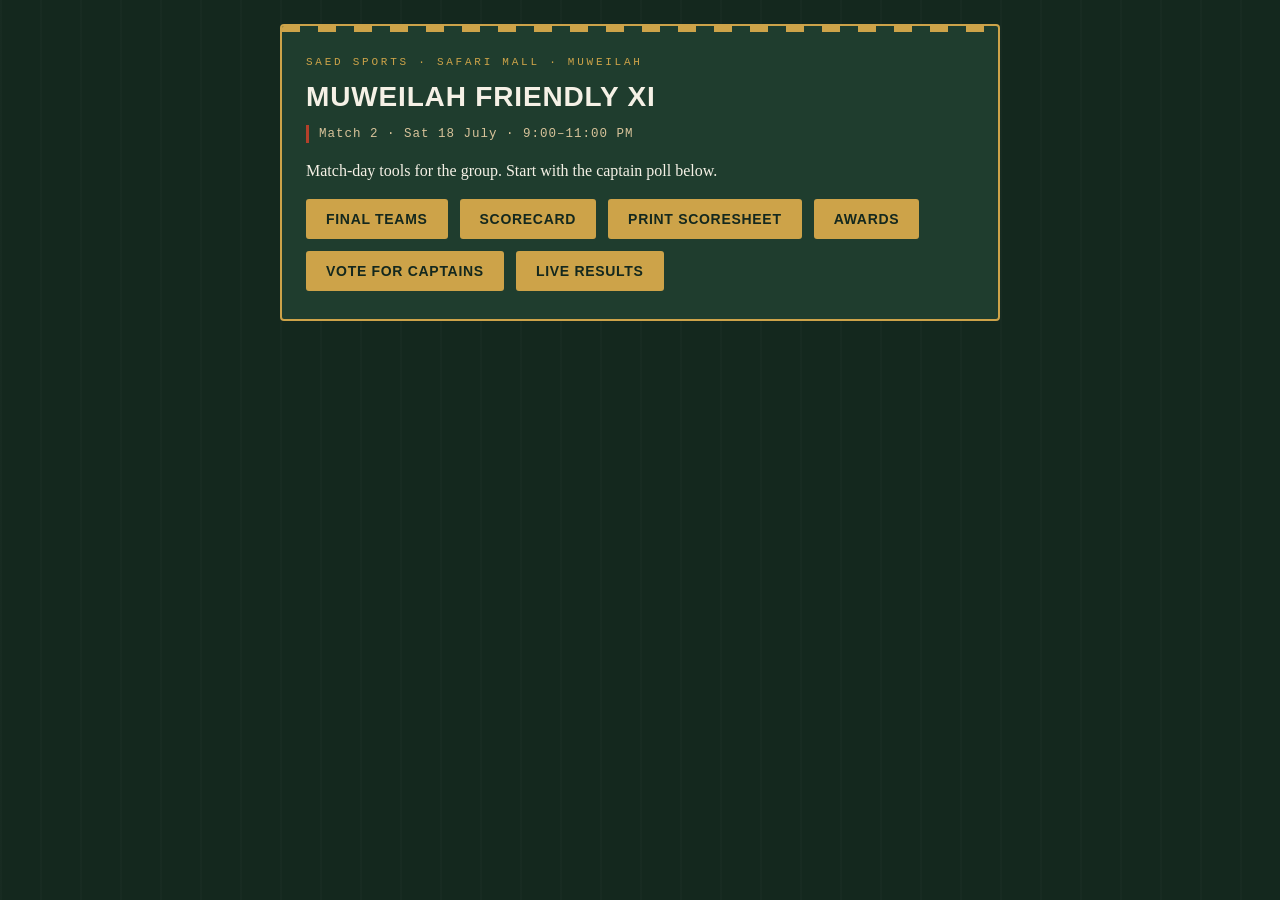
<file: index.html>
<!DOCTYPE html>
<html lang="en">
<head>
<meta charset="UTF-8">
<meta name="viewport" content="width=device-width, initial-scale=1.0">
<title>My Indoor Cricket — Muweilah Friendly XI</title>
<link rel="stylesheet" href="assets/style.css">
</head>
<body>
<div class="wrap">
  <div class="card">
    <p class="eyebrow">Saed Sports · Safari Mall · Muweilah</p>
    <h1>Muweilah Friendly XI</h1>
    <p class="match-tag">Match 2 · Sat 18 July · 9:00–11:00 PM</p>
    <p>Match-day tools for the group. Start with the captain poll below.</p>
    <div class="nav-links">
      <a class="button" href="teams.html">Final Teams</a>
      <a class="button" href="scorecard.html">Scorecard</a>
      <a class="button" href="scoresheet.html">Print Scoresheet</a>
      <a class="button" href="awards.html">Awards</a>
      <a class="button" href="captain-poll.html">Vote for Captains</a>
      <a class="button" href="results.html">Live Results</a>
    </div>
  </div>
</div>
</body>
</html>
</file>
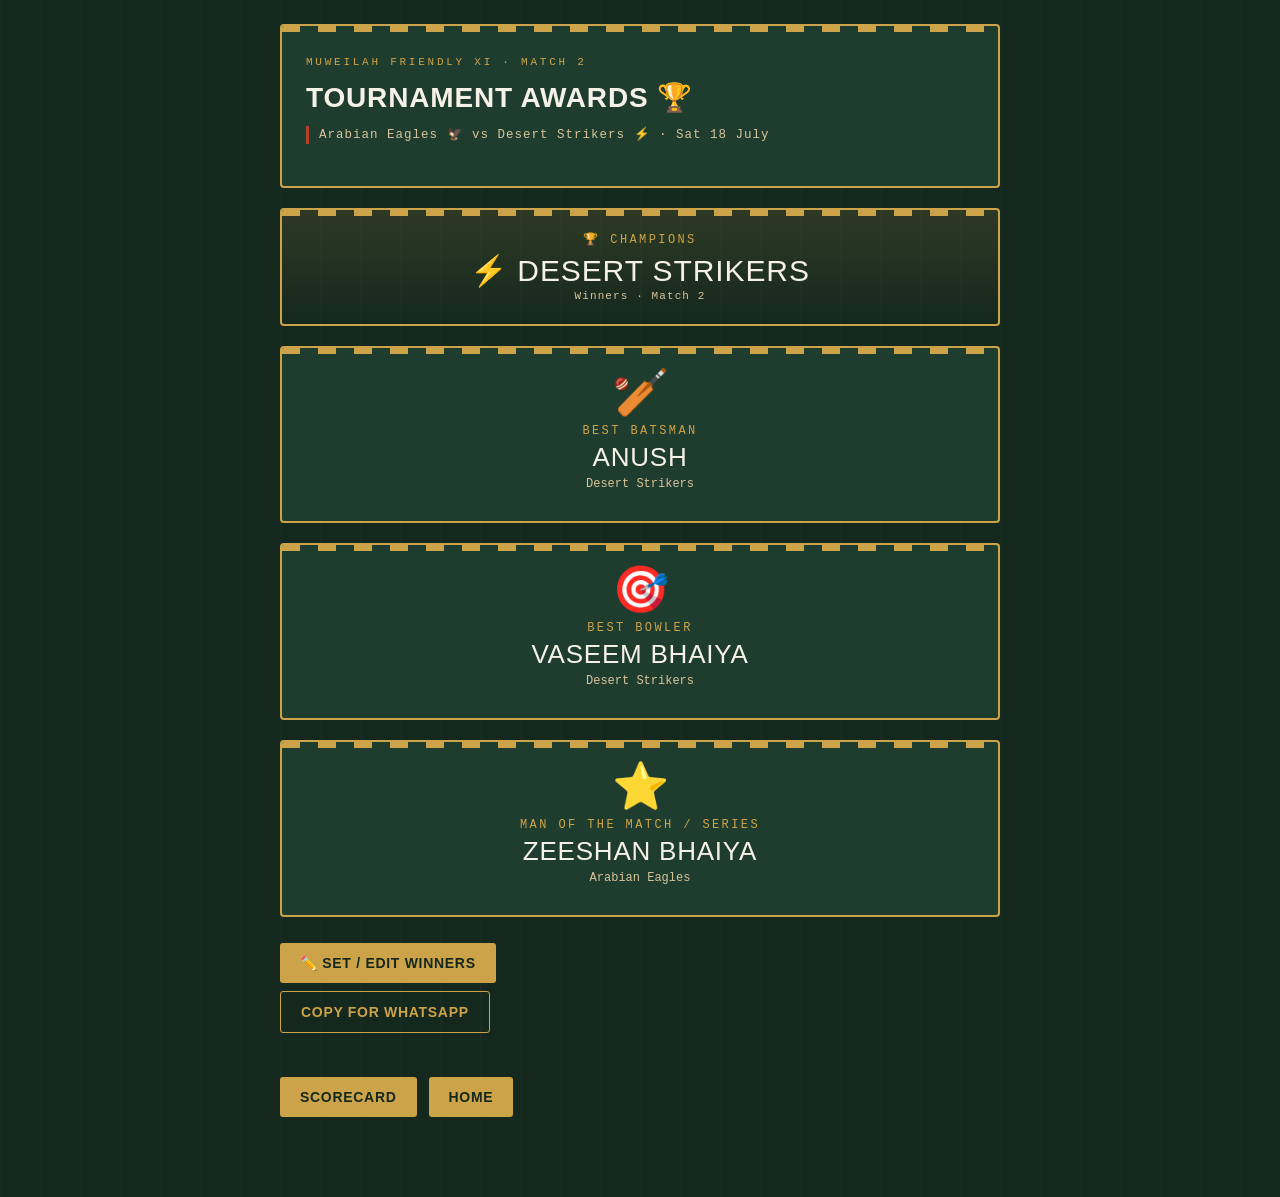
<file: awards.html>
<!DOCTYPE html>
<html lang="en">
<head>
<meta charset="UTF-8">
<meta name="viewport" content="width=device-width, initial-scale=1.0">
<title>Tournament Awards — Match 2</title>
<link rel="stylesheet" href="assets/style.css">
<style>
  .champions {
    text-align: center;
    padding: 22px 20px;
    border: 2px solid var(--gold);
    background: linear-gradient(180deg, rgba(205,163,73,0.14), transparent);
  }
  .champ-label {
    font-family: var(--font-mono);
    font-size: 12px;
    letter-spacing: 0.2em;
    text-transform: uppercase;
    color: var(--gold);
  }
  .champ-name {
    font-family: var(--font-display);
    text-transform: uppercase;
    font-size: 30px;
    letter-spacing: 0.03em;
    color: var(--crease-white);
    margin: 6px 0 2px;
  }
  .champ-sub { font-family: var(--font-mono); font-size: 11px; color: var(--stump-tan); letter-spacing: 0.1em; }

  .award-card { text-align: center; padding-top: 22px; }
  .award-icon { font-size: 46px; line-height: 1; }
  .award-title {
    font-family: var(--font-mono);
    font-size: 12px;
    letter-spacing: 0.2em;
    text-transform: uppercase;
    color: var(--gold);
    margin: 8px 0 4px;
  }
  .award-name {
    font-family: var(--font-display);
    text-transform: uppercase;
    font-size: 26px;
    letter-spacing: 0.03em;
    min-height: 30px;
    color: var(--crease-white);
  }
  .award-name.empty { color: rgba(245,241,230,0.3); font-size: 18px; }
  .award-team { font-family: var(--font-mono); font-size: 12px; color: var(--stump-tan); margin-top: 4px; min-height: 16px; }

  .edit-grid { display: grid; gap: 10px; margin-bottom: 8px; }
  .edit-row { display: grid; grid-template-columns: 1fr 1fr; gap: 8px; align-items: center; }
  .edit-row .lbl {
    grid-column: 1 / -1;
    font-family: var(--font-mono);
    font-size: 11px;
    letter-spacing: 0.1em;
    text-transform: uppercase;
    color: var(--gold);
    margin-top: 4px;
  }
  .edit-row input, .edit-row select {
    padding: 10px;
    font-size: 15px;
    background: var(--pitch-green-deep);
    color: var(--crease-white);
    border: 1px solid var(--line);
    border-radius: 3px;
    font-family: var(--font-body);
  }
  .toggle-btn { margin-top: 6px; }
  #editor { display: none; }
</style>
</head>
<body>
<div class="wrap">
  <div class="card">
    <p class="eyebrow">Muweilah Friendly XI · Match 2</p>
    <h1>Tournament Awards 🏆</h1>
    <p class="match-tag">Arabian Eagles 🦅 vs Desert Strikers ⚡ · Sat 18 July</p>
  </div>

  <div class="card champions">
    <div class="champ-label">🏆 Champions</div>
    <div class="champ-name">⚡ Desert Strikers</div>
    <div class="champ-sub">Winners · Match 2</div>
  </div>

  <div class="card award-card">
    <div class="award-icon">🏏</div>
    <div class="award-title">Best Batsman</div>
    <div class="award-name" id="bat-name">Anush</div>
    <div class="award-team" id="bat-team"></div>
  </div>

  <div class="card award-card">
    <div class="award-icon">🎯</div>
    <div class="award-title">Best Bowler</div>
    <div class="award-name" id="bowl-name">Vaseem Bhaiya</div>
    <div class="award-team" id="bowl-team"></div>
  </div>

  <div class="card award-card">
    <div class="award-icon">⭐</div>
    <div class="award-title">Man of the Match / Series</div>
    <div class="award-name" id="motm-name">Zeeshan Bhaiya</div>
    <div class="award-team" id="motm-team"></div>
  </div>

  <button type="button" id="toggle-edit" class="toggle-btn">✏️ Set / Edit Winners</button>

  <div class="card" id="editor">
    <div class="edit-grid">
      <div class="edit-row">
        <span class="lbl">🏏 Best Batsman</span>
        <select id="bat-select"></select>
        <input type="text" id="bat-note" placeholder="Note (e.g. 42 runs)">
      </div>
      <div class="edit-row">
        <span class="lbl">🎯 Best Bowler</span>
        <select id="bowl-select"></select>
        <input type="text" id="bowl-note" placeholder="Note (e.g. 4 wickets)">
      </div>
      <div class="edit-row">
        <span class="lbl">⭐ Man of the Match</span>
        <select id="motm-select"></select>
        <input type="text" id="motm-note" placeholder="Note (optional)">
      </div>
    </div>
    <button type="button" id="save-awards">Save & Announce</button>
  </div>

  <div class="nav-links" style="margin-top:8px;">
    <button type="button" id="copy-awards" style="border:1px solid var(--gold);background:none;color:var(--gold);">Copy for WhatsApp</button>
  </div>
  <p id="copy-status" style="font-family:var(--font-mono);font-size:12px;color:var(--stump-tan);min-height:16px;"></p>

  <div class="nav-links">
    <a class="button" href="scorecard.html">Scorecard</a>
    <a class="button" href="index.html">Home</a>
  </div>
</div>

<script>
const STORAGE_KEY = "tournamentAwards";
const ROSTER = {
  "Arabian Eagles": ["Zeeshan Bhaiya", "Ali", "Jaffar", "Farhan", "Saqlain Hyder", "Razu", "Villu"],
  "Desert Strikers": ["Hyder", "Dabeer", "Mohd Ali", "Vaseem Bhaiya", "Anush", "Taher Bhaiya", "Saqlain Roushan"],
};
const PLAYER_TEAM = {};
Object.entries(ROSTER).forEach(([team, players]) => players.forEach((p) => (PLAYER_TEAM[p] = team)));

const AWARDS = [
  { key: "bat", label: "Best Batsman", icon: "🏏" },
  { key: "bowl", label: "Best Bowler", icon: "🎯" },
  { key: "motm", label: "Man of the Match / Series", icon: "⭐" },
];

// Final Match 2 results (baked in so everyone sees them on the live site)
const DEFAULT_AWARDS = {
  bat: { name: "Anush", note: "" },
  bowl: { name: "Vaseem Bhaiya", note: "" },
  motm: { name: "Zeeshan Bhaiya", note: "" },
};
const CHAMPIONS = "Desert Strikers";

function load() {
  try {
    const stored = JSON.parse(localStorage.getItem(STORAGE_KEY));
    if (stored && Object.keys(stored).length) return stored;
  } catch {}
  return { ...DEFAULT_AWARDS };
}
let data = load();

// Populate dropdowns
AWARDS.forEach((a) => {
  const sel = document.getElementById(a.key + "-select");
  sel.innerHTML = '<option value="">— select player —</option>';
  Object.entries(ROSTER).forEach(([team, players]) => {
    const group = document.createElement("optgroup");
    group.label = team;
    players.forEach((p) => {
      const opt = document.createElement("option");
      opt.value = p; opt.textContent = p;
      group.appendChild(opt);
    });
    sel.appendChild(group);
  });
  if (data[a.key]) sel.value = data[a.key].name || "";
  const note = document.getElementById(a.key + "-note");
  if (data[a.key]) note.value = data[a.key].note || "";
});

function render() {
  AWARDS.forEach((a) => {
    const nameEl = document.getElementById(a.key + "-name");
    const teamEl = document.getElementById(a.key + "-team");
    const rec = data[a.key];
    if (rec && rec.name) {
      nameEl.textContent = rec.name;
      nameEl.classList.remove("empty");
      const team = PLAYER_TEAM[rec.name] || "";
      teamEl.textContent = [team, rec.note].filter(Boolean).join(" · ");
    } else {
      nameEl.textContent = "To be announced";
      nameEl.classList.add("empty");
      teamEl.textContent = "";
    }
  });
}

document.getElementById("toggle-edit").addEventListener("click", () => {
  const ed = document.getElementById("editor");
  ed.style.display = ed.style.display === "block" ? "none" : "block";
});

document.getElementById("save-awards").addEventListener("click", () => {
  AWARDS.forEach((a) => {
    const name = document.getElementById(a.key + "-select").value;
    const note = document.getElementById(a.key + "-note").value.trim();
    data[a.key] = { name, note };
  });
  localStorage.setItem(STORAGE_KEY, JSON.stringify(data));
  render();
  document.getElementById("editor").style.display = "none";
});

document.getElementById("copy-awards").addEventListener("click", async () => {
  const lines = ["🏆 TOURNAMENT AWARDS — Match 2", "🦅 Arabian Eagles vs Desert Strikers ⚡", "", `🏆 Champions: ${CHAMPIONS} ⚡`, ""];
  AWARDS.forEach((a) => {
    const rec = data[a.key];
    if (rec && rec.name) {
      const team = PLAYER_TEAM[rec.name] || "";
      lines.push(`${a.icon} ${a.label}: ${rec.name}${rec.note ? " (" + rec.note + ")" : ""}${team ? " — " + team : ""}`);
    } else {
      lines.push(`${a.icon} ${a.label}: —`);
    }
  });
  lines.push("", "Well played everyone! 🏏🔥");
  try { await navigator.clipboard.writeText(lines.join("\n")); } catch {}
  document.getElementById("copy-status").textContent = "Awards copied — paste in the group ✅";
  setTimeout(() => { document.getElementById("copy-status").textContent = ""; }, 3000);
});

render();
</script>
</body>
</html>
</file>
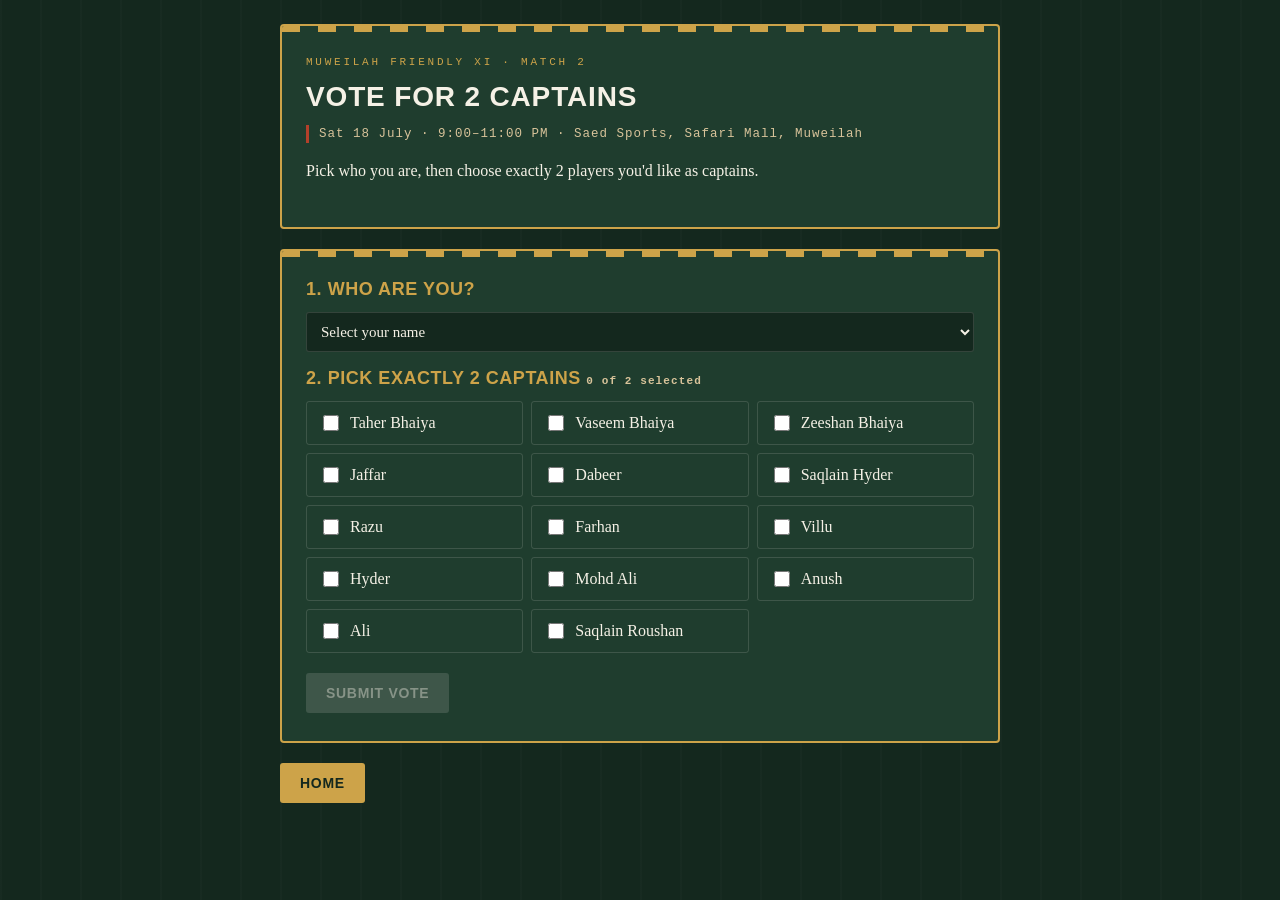
<file: captain-poll.html>
<!DOCTYPE html>
<html lang="en">
<head>
<meta charset="UTF-8">
<meta name="viewport" content="width=device-width, initial-scale=1.0">
<title>Captain Poll — Muweilah Friendly XI</title>
<link rel="stylesheet" href="assets/style.css">
</head>
<body>
<div class="wrap">
  <div class="card">
    <p class="eyebrow">Muweilah Friendly XI · Match 2</p>
    <h1>Vote for 2 Captains</h1>
    <p class="match-tag">Sat 18 July · 9:00–11:00 PM · Saed Sports, Safari Mall, Muweilah</p>
    <p>Pick who you are, then choose exactly 2 players you'd like as captains.</p>
  </div>

  <div id="setup-banner" class="banner" style="display:none;">
    Live sync to the sheet isn't configured yet — your vote will be saved on this device only.
    Ask Dabeer to finish the Apps Script setup (see apps-script/README.md in the repo).
  </div>

  <div id="already-voted" class="card confirm" style="display:none;">
    <div class="big">✅</div>
    <h2>You've already voted from this device</h2>
    <p id="already-voted-detail"></p>
    <p style="font-size:13px;color:var(--stump-tan);">Not counted, or picked wrong? You can vote again.</p>
    <button type="button" id="revote-btn">Vote Again</button>
  </div>

  <form id="poll-form" class="card">
    <h2>1. Who are you?</h2>
    <select id="voter" required>
      <option value="" disabled selected>Select your name</option>
    </select>

    <h2>2. Pick exactly 2 captains <span id="pick-count" class="pick-count">0 of 2 selected</span></h2>
    <div id="picks" class="checkbox-grid"></div>

    <button type="submit" id="submit-btn" disabled>Submit Vote</button>
  </form>

  <div id="confirm" class="card confirm" style="display:none;">
    <div class="big">🏏</div>
    <h2>Vote recorded</h2>
    <p id="confirm-detail"></p>
    <a class="button" href="results.html">See Live Results</a>
  </div>

  <div class="nav-links">
    <a class="button" href="index.html">Home</a>
  </div>
</div>

<script src="assets/players.js"></script>
<script src="assets/config.js"></script>
<script>
// v2: bumped when the live sheet was connected, so pre-connection local-only
// votes no longer block people from voting into the real sheet.
const STORAGE_KEY = "captainPollVote_v2";

const voterSelect = document.getElementById("voter");
const picksContainer = document.getElementById("picks");
const submitBtn = document.getElementById("submit-btn");
const form = document.getElementById("poll-form");
const confirmBox = document.getElementById("confirm");
const confirmDetail = document.getElementById("confirm-detail");
const alreadyVotedBox = document.getElementById("already-voted");
const alreadyVotedDetail = document.getElementById("already-voted-detail");
const setupBanner = document.getElementById("setup-banner");

if (!APPS_SCRIPT_URL) setupBanner.style.display = "block";

PLAYERS.forEach((name) => {
  const opt = document.createElement("option");
  opt.value = name;
  opt.textContent = name;
  voterSelect.appendChild(opt);
});

PLAYERS.forEach((name) => {
  const label = document.createElement("label");
  label.innerHTML = `<input type="checkbox" value="${name}"> ${name}`;
  picksContainer.appendChild(label);
});

const checkboxes = () => Array.from(picksContainer.querySelectorAll("input[type=checkbox]"));

const pickCount = document.getElementById("pick-count");

function updatePicksState() {
  const checked = checkboxes().filter((c) => c.checked);
  pickCount.textContent = `${checked.length} of 2 selected`;
  checkboxes().forEach((c) => {
    const label = c.closest("label");
    if (checked.length >= 2 && !c.checked) {
      c.disabled = true;
      label.classList.add("disabled");
    } else {
      c.disabled = false;
      label.classList.remove("disabled");
    }
  });
  submitBtn.disabled = !(voterSelect.value && checked.length === 2);
}

picksContainer.addEventListener("change", updatePicksState);
voterSelect.addEventListener("change", updatePicksState);

const existing = localStorage.getItem(STORAGE_KEY);
if (existing) {
  const vote = JSON.parse(existing);
  form.style.display = "none";
  alreadyVotedBox.style.display = "block";
  alreadyVotedDetail.textContent = `${vote.voter} voted for ${vote.pick1} and ${vote.pick2}.`;
}

document.getElementById("revote-btn").addEventListener("click", () => {
  localStorage.removeItem(STORAGE_KEY);
  alreadyVotedBox.style.display = "none";
  form.style.display = "block";
});

form.addEventListener("submit", async (e) => {
  e.preventDefault();
  const checked = checkboxes().filter((c) => c.checked).map((c) => c.value);
  const vote = {
    voter: voterSelect.value,
    pick1: checked[0],
    pick2: checked[1],
    timestamp: new Date().toISOString(),
  };

  localStorage.setItem(STORAGE_KEY, JSON.stringify(vote));

  if (APPS_SCRIPT_URL) {
    try {
      await fetch(APPS_SCRIPT_URL, {
        method: "POST",
        mode: "no-cors",
        headers: { "Content-Type": "text/plain" },
        body: JSON.stringify(vote),
      });
    } catch (err) {
      // no-cors fetch failures are silent by design; local copy is already saved
    }
  }

  form.style.display = "none";
  confirmBox.style.display = "block";
  confirmDetail.textContent = `${vote.voter}, your vote for ${vote.pick1} and ${vote.pick2} is in.`;
});
</script>
</body>
</html>
</file>
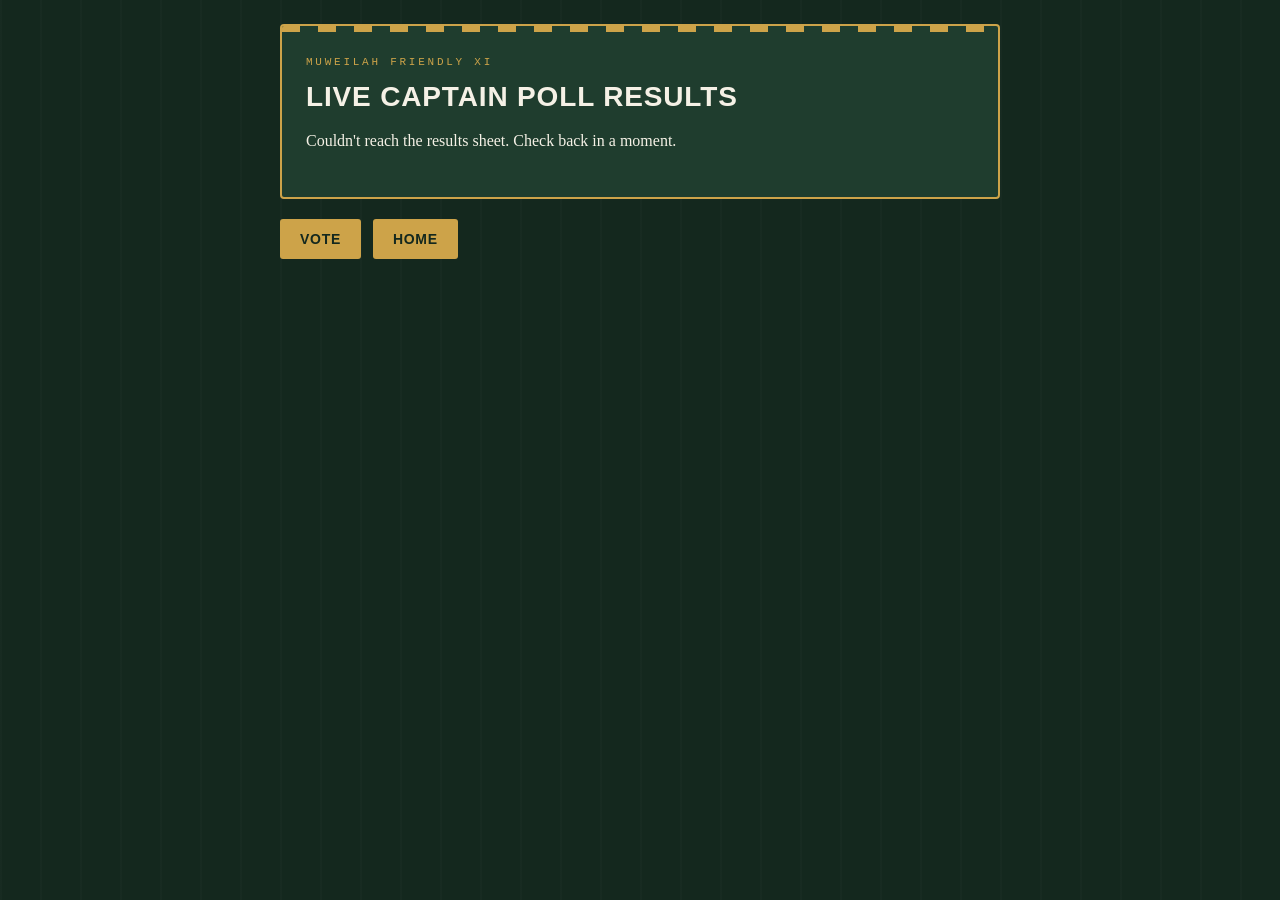
<file: results.html>
<!DOCTYPE html>
<html lang="en">
<head>
<meta charset="UTF-8">
<meta name="viewport" content="width=device-width, initial-scale=1.0">
<title>Captain Poll Results — Muweilah Friendly XI</title>
<link rel="stylesheet" href="assets/style.css">
</head>
<body>
<div class="wrap">
  <div class="card">
    <p class="eyebrow">Muweilah Friendly XI</p>
    <h1>Live Captain Poll Results</h1>
    <p id="status">Loading...</p>
  </div>

  <div id="results-card" class="card" style="display:none;">
    <h2>Votes so far</h2>
    <div id="results"></div>
  </div>

  <div class="nav-links">
    <a class="button" href="captain-poll.html">Vote</a>
    <a class="button" href="index.html">Home</a>
  </div>
</div>

<script src="assets/players.js"></script>
<script src="assets/config.js"></script>
<script>
const status = document.getElementById("status");
const resultsCard = document.getElementById("results-card");
const resultsDiv = document.getElementById("results");

function renderTally(votes) {
  const tally = {};
  PLAYERS.forEach((p) => (tally[p] = 0));
  votes.forEach((v) => {
    if (tally[v.pick1] !== undefined) tally[v.pick1]++;
    if (tally[v.pick2] !== undefined) tally[v.pick2]++;
  });

  const max = Math.max(1, ...Object.values(tally));
  const sorted = Object.entries(tally).sort((a, b) => b[1] - a[1]);

  resultsDiv.innerHTML = "";
  sorted.forEach(([name, count]) => {
    const row = document.createElement("div");
    row.className = "result-row";
    row.innerHTML = `
      <div class="result-name">${name}</div>
      <div class="result-bar-track"><div class="result-bar" style="width:${(count / max) * 100}%"></div></div>
      <div class="result-count">${count}</div>
    `;
    resultsDiv.appendChild(row);
  });

  resultsCard.style.display = "block";
  status.textContent = `${votes.length} of ${PLAYERS.length} players have voted.`;
}

async function load() {
  if (!APPS_SCRIPT_URL) {
    status.textContent = "Live sync isn't configured yet. Showing only this device's local vote (if any).";
    const local = localStorage.getItem("captainPollVote");
    renderTally(local ? [JSON.parse(local)] : []);
    return;
  }

  try {
    const res = await fetch(APPS_SCRIPT_URL);
    const votes = await res.json();
    renderTally(votes);
  } catch (err) {
    status.textContent = "Couldn't reach the results sheet. Check back in a moment.";
  }
}

load();
</script>
</body>
</html>
</file>
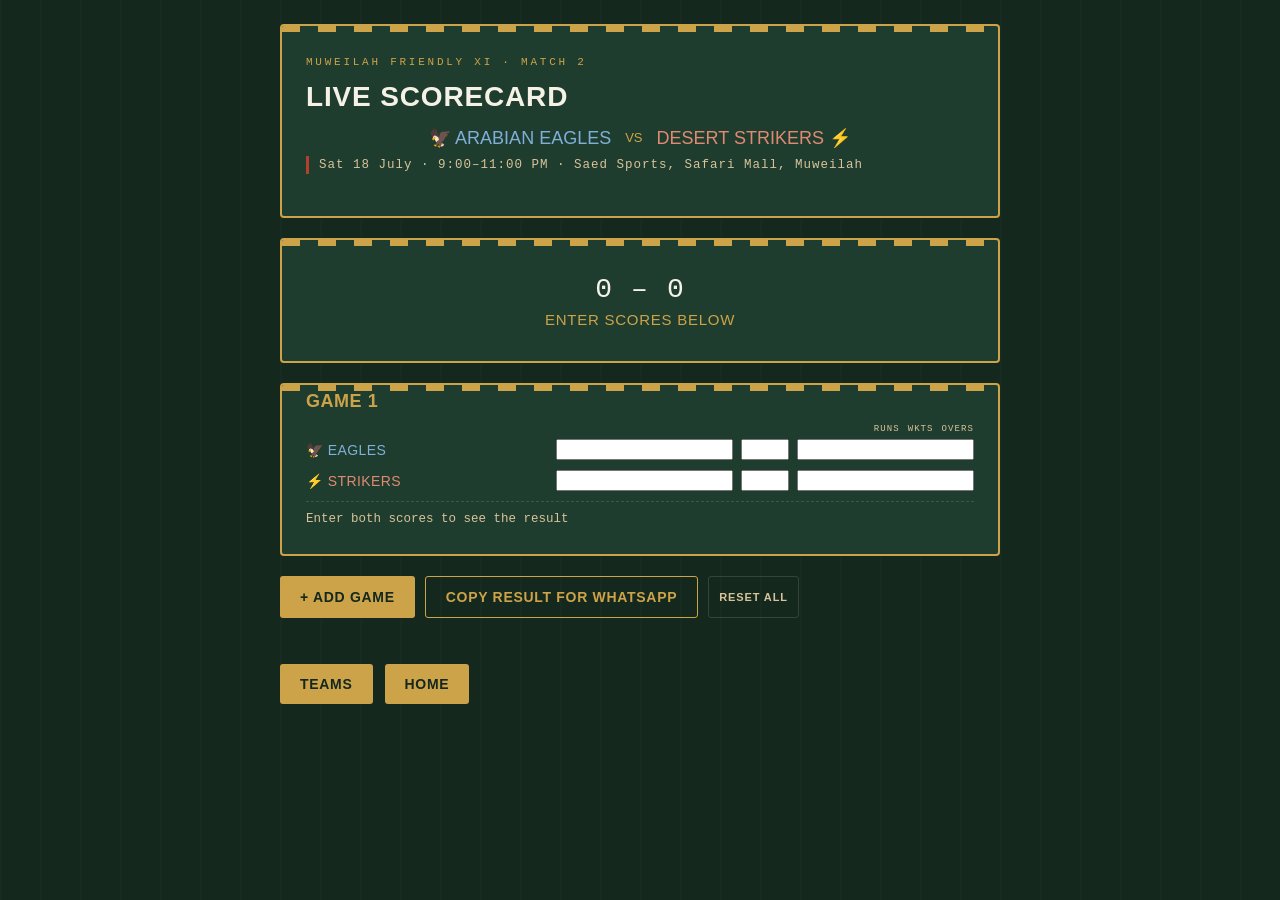
<file: scorecard.html>
<!DOCTYPE html>
<html lang="en">
<head>
<meta charset="UTF-8">
<meta name="viewport" content="width=device-width, initial-scale=1.0">
<title>Scorecard — Arabian Eagles vs Desert Strikers</title>
<link rel="stylesheet" href="assets/style.css">
<style>
  .matchup {
    display: flex;
    align-items: center;
    justify-content: center;
    gap: 14px;
    font-family: var(--font-display);
    text-transform: uppercase;
    font-size: 18px;
    margin: 6px 0 2px;
    flex-wrap: wrap;
  }
  .matchup .vs { color: var(--gold); font-size: 13px; }
  .team-a-name { color: #7fb0d8; }
  .team-b-name { color: #e08a72; }

  .series-banner {
    text-align: center;
    padding: 6px 0 2px;
  }
  .series-score {
    font-family: var(--font-mono);
    font-size: 28px;
    letter-spacing: 0.04em;
    font-variant-numeric: tabular-nums;
  }
  .series-verdict {
    font-family: var(--font-display);
    text-transform: uppercase;
    font-size: 15px;
    letter-spacing: 0.05em;
    color: var(--gold);
    margin-top: 6px;
    min-height: 20px;
  }

  .game { padding-top: 6px; }
  .game-head {
    display: flex;
    justify-content: space-between;
    align-items: center;
    margin-bottom: 12px;
  }
  .game-head h2 { margin: 0; }
  .game-remove {
    background: none;
    border: 1px solid var(--line);
    color: var(--stump-tan);
    font-size: 11px;
    padding: 4px 10px;
    letter-spacing: 0.08em;
  }

  .score-row {
    display: grid;
    grid-template-columns: 1fr auto auto auto;
    align-items: center;
    gap: 8px;
    margin-bottom: 10px;
  }
  .score-row .team-label {
    font-family: var(--font-display);
    text-transform: uppercase;
    font-size: 14px;
    letter-spacing: 0.03em;
  }
  .score-inputs { display: flex; align-items: center; gap: 4px; }
  .score-inputs input {
    width: 52px;
    padding: 8px 6px;
    text-align: center;
    font-family: var(--font-mono);
    font-size: 16px;
    background: var(--pitch-green-deep);
    color: var(--crease-white);
    border: 1px solid var(--line);
    border-radius: 3px;
    font-variant-numeric: tabular-nums;
  }
  .score-inputs .sep { color: var(--stump-tan); font-family: var(--font-mono); }
  .score-inputs .overs { width: 46px; }
  .mini-label {
    display: block;
    font-family: var(--font-mono);
    font-size: 9px;
    letter-spacing: 0.12em;
    color: var(--stump-tan);
    text-transform: uppercase;
    text-align: center;
    margin-bottom: 3px;
  }
  .col-heads {
    display: grid;
    grid-template-columns: 1fr auto auto auto;
    gap: 8px;
    margin-bottom: 2px;
  }
  .col-heads span { text-align: center; }
  .col-heads .spacer { }

  .game-result {
    font-family: var(--font-mono);
    font-size: 12.5px;
    color: var(--stump-tan);
    border-top: 1px dashed var(--line);
    padding-top: 10px;
    margin-top: 4px;
    min-height: 16px;
  }
  .game-result.win { color: var(--crease-white); }

  .actions { display: flex; gap: 10px; flex-wrap: wrap; margin-top: 4px; }
  .btn-ghost {
    background: none;
    border: 1px solid var(--gold);
    color: var(--gold);
  }
  #copy-status {
    font-family: var(--font-mono);
    font-size: 12px;
    color: var(--stump-tan);
    margin-top: 10px;
    min-height: 16px;
  }
</style>
</head>
<body>
<div class="wrap">
  <div class="card">
    <p class="eyebrow">Muweilah Friendly XI · Match 2</p>
    <h1>Live Scorecard</h1>
    <p class="matchup">
      <span class="team-a-name">🦅 Arabian Eagles</span>
      <span class="vs">vs</span>
      <span class="team-b-name">Desert Strikers ⚡</span>
    </p>
    <p class="match-tag">Sat 18 July · 9:00–11:00 PM · Saed Sports, Safari Mall, Muweilah</p>
  </div>

  <div class="card">
    <div class="series-banner">
      <div class="series-score" id="series-score">0 – 0</div>
      <div class="series-verdict" id="series-verdict">Enter scores below</div>
    </div>
  </div>

  <div id="games"></div>

  <div class="actions">
    <button type="button" id="add-game">+ Add Game</button>
    <button type="button" id="copy-result" class="btn-ghost">Copy Result for WhatsApp</button>
    <button type="button" id="reset-all" class="game-remove">Reset All</button>
  </div>
  <p id="copy-status"></p>

  <div class="nav-links" style="margin-top:20px;">
    <a class="button" href="teams.html">Teams</a>
    <a class="button" href="index.html">Home</a>
  </div>
</div>

<script>
const STORAGE_KEY = "scorecardMatch2";
const TEAM_A = "Arabian Eagles";
const TEAM_B = "Desert Strikers";
const gamesEl = document.getElementById("games");

let games = load();
if (games.length === 0) games = [blankGame()];

function blankGame() { return { eR: "", eW: "", eO: "", sR: "", sW: "", sO: "" }; }
function load() {
  try { return JSON.parse(localStorage.getItem(STORAGE_KEY)) || []; }
  catch { return []; }
}
function save() { localStorage.setItem(STORAGE_KEY, JSON.stringify(games)); }

function gameResultText(g) {
  const eR = g.eR === "" ? null : Number(g.eR);
  const sR = g.sR === "" ? null : Number(g.sR);
  if (eR === null || sR === null) return { text: "Enter both scores to see the result", win: false, winner: null };
  if (eR === sR) return { text: `Match tied at ${eR}`, win: true, winner: "tie" };
  const winner = eR > sR ? TEAM_A : TEAM_B;
  const margin = Math.abs(eR - sR);
  return { text: `${winner} won by ${margin} run${margin === 1 ? "" : "s"}`, win: true, winner };
}

function render() {
  gamesEl.innerHTML = "";
  games.forEach((g, i) => {
    const res = gameResultText(g);
    const card = document.createElement("div");
    card.className = "card game";
    card.innerHTML = `
      <div class="game-head">
        <h2>Game ${i + 1}</h2>
        ${games.length > 1 ? `<button type="button" class="game-remove" data-remove="${i}">Remove</button>` : ""}
      </div>
      <div class="col-heads">
        <span class="spacer"></span>
        <span class="mini-label">Runs</span>
        <span class="mini-label">Wkts</span>
        <span class="mini-label">Overs</span>
      </div>
      <div class="score-row">
        <span class="team-label team-a-name">🦅 Eagles</span>
        <input type="number" inputmode="numeric" min="0" data-g="${i}" data-f="eR" value="${g.eR}" aria-label="Eagles runs">
        <input type="number" inputmode="numeric" min="0" max="11" data-g="${i}" data-f="eW" value="${g.eW}" aria-label="Eagles wickets">
        <input type="number" inputmode="decimal" min="0" class="overs" data-g="${i}" data-f="eO" value="${g.eO}" aria-label="Eagles overs">
      </div>
      <div class="score-row">
        <span class="team-label team-b-name">⚡ Strikers</span>
        <input type="number" inputmode="numeric" min="0" data-g="${i}" data-f="sR" value="${g.sR}" aria-label="Strikers runs">
        <input type="number" inputmode="numeric" min="0" max="11" data-g="${i}" data-f="sW" value="${g.sW}" aria-label="Strikers wickets">
        <input type="number" inputmode="decimal" min="0" class="overs" data-g="${i}" data-f="sO" value="${g.sO}" aria-label="Strikers overs">
      </div>
      <div class="game-result ${res.win ? "win" : ""}">${res.text}</div>
    `;
    gamesEl.appendChild(card);
  });
  renderSeries();
}

function renderSeries() {
  let a = 0, b = 0, ties = 0, decided = 0;
  games.forEach((g) => {
    const res = gameResultText(g);
    if (!res.win) return;
    decided++;
    if (res.winner === TEAM_A) a++;
    else if (res.winner === TEAM_B) b++;
    else ties++;
  });
  document.getElementById("series-score").textContent = `${a} – ${b}`;
  const verdict = document.getElementById("series-verdict");
  if (decided === 0) { verdict.textContent = "Enter scores below"; return; }
  const need = Math.floor(games.length / 2) + 1;
  if (a > b && a >= need && games.length > 1) verdict.textContent = `🏆 ${TEAM_A} win the series!`;
  else if (b > a && b >= need && games.length > 1) verdict.textContent = `🏆 ${TEAM_B} win the series!`;
  else if (games.length === 1) {
    const res = gameResultText(games[0]);
    verdict.textContent = res.winner === "tie" ? "🤝 Match tied" : `🏆 ${res.winner} win!`;
  } else if (a === b) verdict.textContent = `Series level${ties ? ` (${ties} tied)` : ""}`;
  else verdict.textContent = `${a > b ? TEAM_A : TEAM_B} lead ${Math.max(a,b)}–${Math.min(a,b)}`;
}

gamesEl.addEventListener("input", (e) => {
  const inp = e.target;
  if (inp.dataset.g === undefined) return;
  games[Number(inp.dataset.g)][inp.dataset.f] = inp.value;
  save();
  // update just the affected game's result line + series without losing focus
  const card = inp.closest(".game");
  const res = gameResultText(games[Number(inp.dataset.g)]);
  const line = card.querySelector(".game-result");
  line.textContent = res.text;
  line.classList.toggle("win", res.win);
  renderSeries();
});

gamesEl.addEventListener("click", (e) => {
  const rm = e.target.dataset.remove;
  if (rm === undefined) return;
  games.splice(Number(rm), 1);
  if (games.length === 0) games = [blankGame()];
  save();
  render();
});

document.getElementById("add-game").addEventListener("click", () => {
  games.push(blankGame());
  save();
  render();
});

document.getElementById("reset-all").addEventListener("click", () => {
  if (!confirm("Clear all scores and start fresh?")) return;
  games = [blankGame()];
  save();
  render();
});

document.getElementById("copy-result").addEventListener("click", async () => {
  const lines = [`🏏 Match 2 Scorecard`, `🦅 ${TEAM_A} vs ${TEAM_B} ⚡`, ``];
  games.forEach((g, i) => {
    const eScore = g.eR === "" ? "–" : `${g.eR}${g.eW !== "" ? "/" + g.eW : ""}${g.eO !== "" ? " (" + g.eO + ")" : ""}`;
    const sScore = g.sR === "" ? "–" : `${g.sR}${g.sW !== "" ? "/" + g.sW : ""}${g.sO !== "" ? " (" + g.sO + ")" : ""}`;
    const res = gameResultText(g);
    lines.push(`Game ${i + 1}: Eagles ${eScore} | Strikers ${sScore}`);
    if (res.win) lines.push(`   → ${res.text}`);
  });
  lines.push(``);
  lines.push(document.getElementById("series-verdict").textContent + ` (${document.getElementById("series-score").textContent})`);
  const text = lines.join("\n");
  try { await navigator.clipboard.writeText(text); }
  catch { /* fallback below */ }
  document.getElementById("copy-status").textContent = "Result copied — paste it in the group ✅";
  setTimeout(() => { document.getElementById("copy-status").textContent = ""; }, 3000);
});

render();
</script>
</body>
</html>
</file>
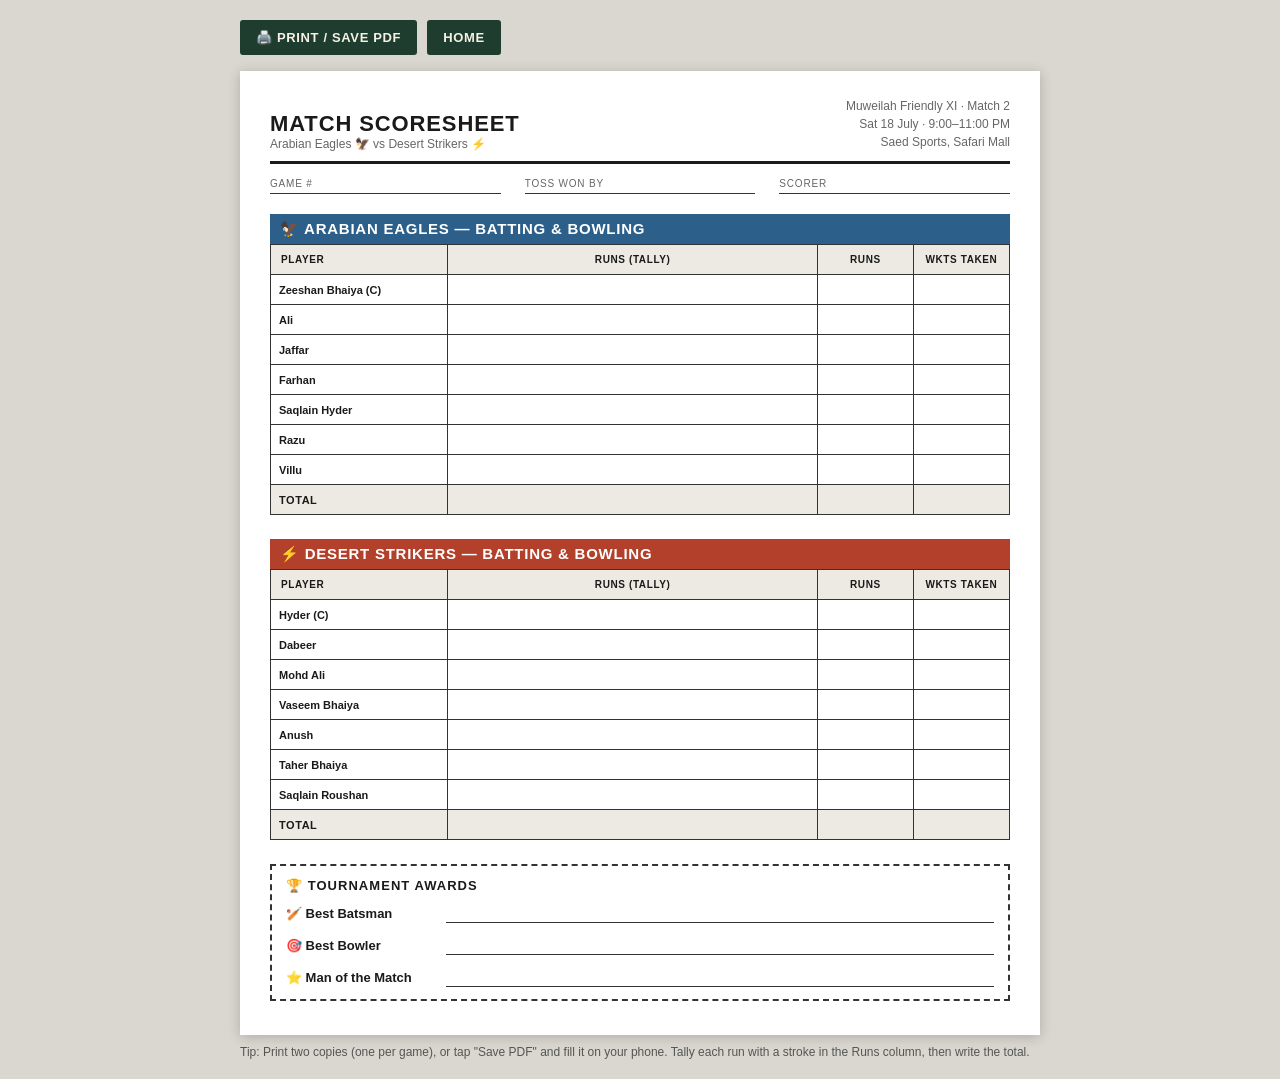
<file: scoresheet.html>
<!DOCTYPE html>
<html lang="en">
<head>
<meta charset="UTF-8">
<meta name="viewport" content="width=device-width, initial-scale=1.0">
<title>Printable Scoresheet — Match 2</title>
<style>
  :root {
    --ink: #1a1a1a;
    --line: #333;
    --soft: #666;
    --band: #eceae2;
    --eagle: #2c5f8a;
    --striker: #b3402a;
  }
  * {
    box-sizing: border-box;
    -webkit-print-color-adjust: exact;
    print-color-adjust: exact;
  }
  body {
    margin: 0;
    background: #d9d7cf;
    color: var(--ink);
    font-family: "Helvetica Neue", Arial, sans-serif;
    padding: 20px;
  }
  .sheet {
    background: #fff;
    max-width: 800px;
    margin: 0 auto;
    padding: 26px 30px 34px;
    box-shadow: 0 2px 12px rgba(0,0,0,0.2);
  }
  .head {
    display: flex;
    justify-content: space-between;
    align-items: flex-end;
    border-bottom: 3px solid var(--ink);
    padding-bottom: 10px;
    margin-bottom: 6px;
  }
  .head h1 {
    font-size: 22px;
    margin: 0;
    letter-spacing: 0.04em;
    text-transform: uppercase;
  }
  .head .meta { font-size: 12px; color: var(--soft); text-align: right; line-height: 1.5; }
  .fillrow { display: flex; gap: 24px; font-size: 12px; margin: 12px 0 20px; }
  .fillrow .f { flex: 1; border-bottom: 1px solid var(--line); padding-bottom: 3px; }
  .fillrow .f small { color: var(--soft); text-transform: uppercase; letter-spacing: 0.08em; font-size: 10px; }

  .team-block { margin-bottom: 24px; page-break-inside: avoid; }
  .team-title {
    font-size: 15px;
    font-weight: 700;
    text-transform: uppercase;
    letter-spacing: 0.05em;
    padding: 6px 10px;
    color: #fff;
    margin-bottom: 0;
  }
  .team-title.eagles { background: var(--eagle); }
  .team-title.strikers { background: var(--striker); }

  table { width: 100%; border-collapse: collapse; font-size: 13px; table-layout: fixed; }
  th, td { border: 1px solid var(--line); padding: 0; height: 30px; text-align: left; }
  th {
    background: var(--band);
    font-size: 10px;
    text-transform: uppercase;
    letter-spacing: 0.06em;
    padding: 4px 8px;
    text-align: center;
  }
  th:nth-child(1) { width: 24%; }
  th:nth-child(2) { width: 50%; }
  th:nth-child(3), th:nth-child(4) { width: 13%; }
  td.name { padding: 0 8px; font-weight: 600; width: 24%; white-space: nowrap; overflow: hidden; text-overflow: ellipsis; font-size: 11px; }
  td.tally { width: 50%; }
  td.num { text-align: center; width: 13%; }
  tr.total td { background: var(--band); font-weight: 700; }
  tr.total td.name { text-transform: uppercase; font-size: 11px; letter-spacing: 0.05em; }

  .awards {
    margin-top: 18px;
    border: 2px dashed var(--line);
    padding: 12px 14px;
    page-break-inside: avoid;
  }
  .awards h2 { font-size: 13px; text-transform: uppercase; letter-spacing: 0.08em; margin: 0 0 10px; }
  .awards .arow { display: flex; align-items: center; gap: 10px; margin-bottom: 12px; font-size: 13px; }
  .awards .arow:last-child { margin-bottom: 0; }
  .awards .alabel { width: 150px; font-weight: 700; }
  .awards .aline { flex: 1; border-bottom: 1px solid var(--line); height: 20px; }

  .toolbar { max-width: 800px; margin: 0 auto 16px; display: flex; gap: 10px; }
  .toolbar button, .toolbar a {
    font-family: inherit;
    font-size: 13px;
    font-weight: 700;
    text-transform: uppercase;
    letter-spacing: 0.05em;
    padding: 10px 16px;
    border: none;
    border-radius: 3px;
    background: #1f3d2e;
    color: #f5f1e6;
    cursor: pointer;
    text-decoration: none;
  }
  .note { max-width: 800px; margin: 10px auto 0; font-size: 12px; color: #555; }

  @media print {
    body { background: #fff; padding: 0; -webkit-print-color-adjust: exact; print-color-adjust: exact; }
    .sheet { box-shadow: none; max-width: 100%; padding: 0; }
    .toolbar, .note { display: none; }
    .team-title.eagles { background: var(--eagle) !important; color: #fff !important; }
    .team-title.strikers { background: var(--striker) !important; color: #fff !important; }
    th, tr.total td { background: var(--band) !important; }
  }
</style>
</head>
<body>
<div class="toolbar">
  <button onclick="window.print()">🖨️ Print / Save PDF</button>
  <a href="index.html">Home</a>
</div>

<div class="sheet">
  <div class="head">
    <div>
      <h1>Match Scoresheet</h1>
      <div style="font-size:12px;color:var(--soft);">Arabian Eagles 🦅 vs Desert Strikers ⚡</div>
    </div>
    <div class="meta">
      Muweilah Friendly XI · Match 2<br>
      Sat 18 July · 9:00–11:00 PM<br>
      Saed Sports, Safari Mall
    </div>
  </div>

  <div class="fillrow">
    <div class="f"><small>Game #</small></div>
    <div class="f"><small>Toss won by</small></div>
    <div class="f"><small>Scorer</small></div>
  </div>

  <!-- EAGLES -->
  <div class="team-block">
    <div class="team-title eagles">🦅 Arabian Eagles — Batting & Bowling</div>
    <table>
      <thead>
        <tr><th style="text-align:left;padding-left:10px;">Player</th><th>Runs (tally)</th><th>Runs</th><th>Wkts Taken</th></tr>
      </thead>
      <tbody>
        <tr><td class="name">Zeeshan Bhaiya (C)</td><td class="tally"></td><td class="num"></td><td class="num"></td></tr>
        <tr><td class="name">Ali</td><td class="tally"></td><td class="num"></td><td class="num"></td></tr>
        <tr><td class="name">Jaffar</td><td class="tally"></td><td class="num"></td><td class="num"></td></tr>
        <tr><td class="name">Farhan</td><td class="tally"></td><td class="num"></td><td class="num"></td></tr>
        <tr><td class="name">Saqlain Hyder</td><td class="tally"></td><td class="num"></td><td class="num"></td></tr>
        <tr><td class="name">Razu</td><td class="tally"></td><td class="num"></td><td class="num"></td></tr>
        <tr><td class="name">Villu</td><td class="tally"></td><td class="num"></td><td class="num"></td></tr>
        <tr class="total"><td class="name">Total</td><td class="tally"></td><td class="num"></td><td class="num"></td></tr>
      </tbody>
    </table>
  </div>

  <!-- STRIKERS -->
  <div class="team-block">
    <div class="team-title strikers">⚡ Desert Strikers — Batting & Bowling</div>
    <table>
      <thead>
        <tr><th style="text-align:left;padding-left:10px;">Player</th><th>Runs (tally)</th><th>Runs</th><th>Wkts Taken</th></tr>
      </thead>
      <tbody>
        <tr><td class="name">Hyder (C)</td><td class="tally"></td><td class="num"></td><td class="num"></td></tr>
        <tr><td class="name">Dabeer</td><td class="tally"></td><td class="num"></td><td class="num"></td></tr>
        <tr><td class="name">Mohd Ali</td><td class="tally"></td><td class="num"></td><td class="num"></td></tr>
        <tr><td class="name">Vaseem Bhaiya</td><td class="tally"></td><td class="num"></td><td class="num"></td></tr>
        <tr><td class="name">Anush</td><td class="tally"></td><td class="num"></td><td class="num"></td></tr>
        <tr><td class="name">Taher Bhaiya</td><td class="tally"></td><td class="num"></td><td class="num"></td></tr>
        <tr><td class="name">Saqlain Roushan</td><td class="tally"></td><td class="num"></td><td class="num"></td></tr>
        <tr class="total"><td class="name">Total</td><td class="tally"></td><td class="num"></td><td class="num"></td></tr>
      </tbody>
    </table>
  </div>

  <div class="awards">
    <h2>🏆 Tournament Awards</h2>
    <div class="arow"><span class="alabel">🏏 Best Batsman</span><span class="aline"></span></div>
    <div class="arow"><span class="alabel">🎯 Best Bowler</span><span class="aline"></span></div>
    <div class="arow"><span class="alabel">⭐ Man of the Match</span><span class="aline"></span></div>
  </div>
</div>

<p class="note">Tip: Print two copies (one per game), or tap "Save PDF" and fill it on your phone. Tally each run with a stroke in the Runs column, then write the total.</p>
</body>
</html>
</file>
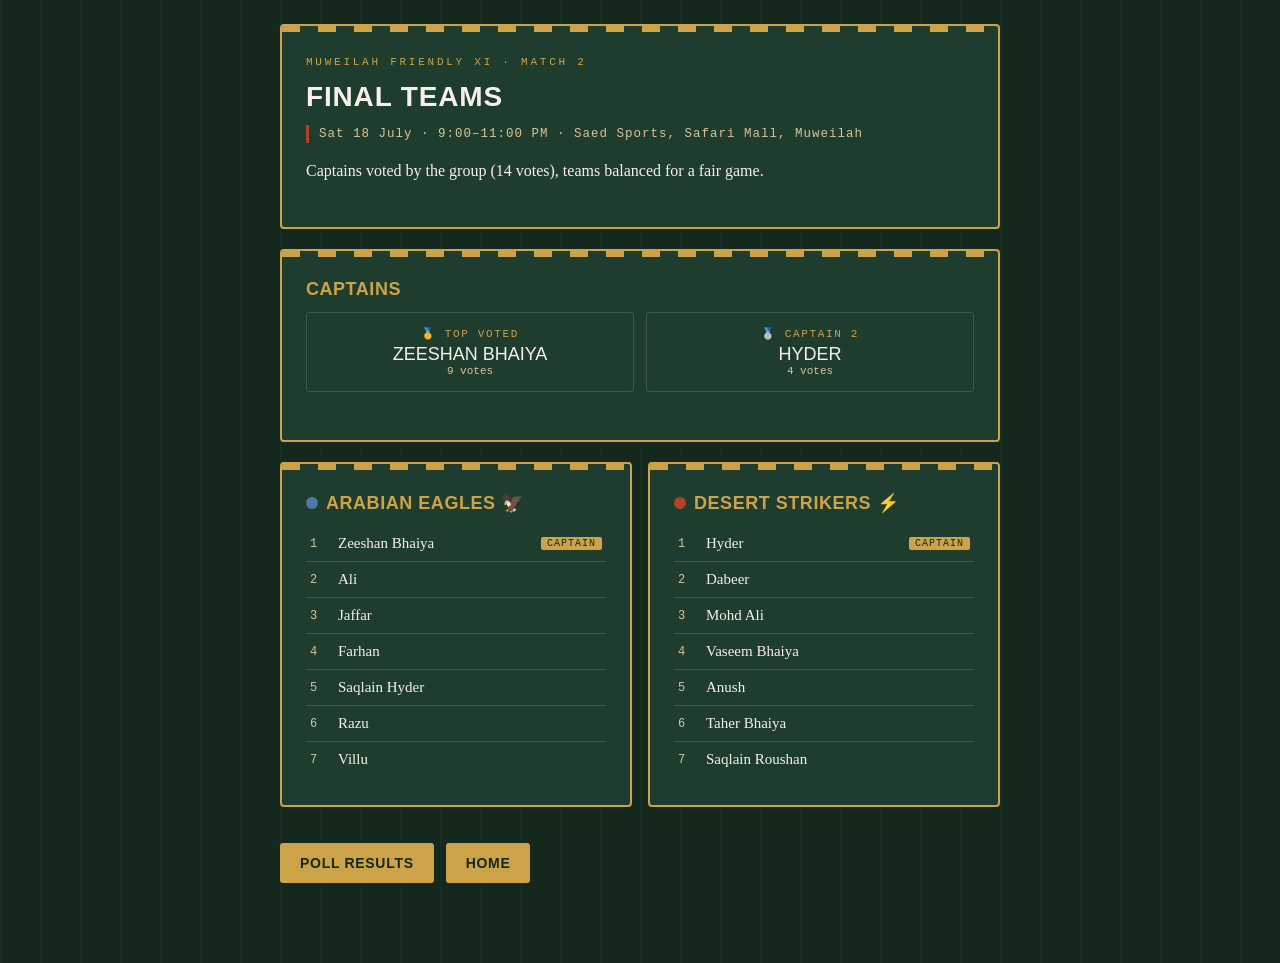
<file: teams.html>
<!DOCTYPE html>
<html lang="en">
<head>
<meta charset="UTF-8">
<meta name="viewport" content="width=device-width, initial-scale=1.0">
<title>Final Teams — Muweilah Friendly XI</title>
<link rel="stylesheet" href="assets/style.css">
<style>
  .captains {
    display: grid;
    grid-template-columns: 1fr 1fr;
    gap: 12px;
    margin-bottom: 20px;
  }
  .captain-box {
    border: 1px solid var(--line);
    border-radius: 3px;
    padding: 14px;
    text-align: center;
  }
  .captain-box .rank {
    font-family: var(--font-mono);
    font-size: 11px;
    letter-spacing: 0.15em;
    color: var(--gold);
    text-transform: uppercase;
  }
  .captain-box .name {
    font-family: var(--font-display);
    text-transform: uppercase;
    font-size: 18px;
    margin-top: 4px;
  }
  .captain-box .votes {
    font-family: var(--font-mono);
    font-size: 11px;
    color: var(--stump-tan);
  }
  .teams { display: grid; gap: 16px; }
  @media (min-width: 600px) { .teams { grid-template-columns: 1fr 1fr; } }
  .team h2 { display: flex; align-items: center; gap: 8px; }
  .team-dot { width: 12px; height: 12px; border-radius: 50%; display: inline-block; }
  .dot-a { background: #4a7ba6; }
  .dot-b { background: var(--ball-red); }
  .roster { list-style: none; padding: 0; margin: 0; }
  .roster li {
    display: flex;
    align-items: center;
    gap: 10px;
    padding: 9px 4px;
    border-bottom: 1px solid var(--line);
    font-size: 15px;
  }
  .roster li:last-child { border-bottom: none; }
  .roster .num {
    font-family: var(--font-mono);
    font-size: 12px;
    color: var(--stump-tan);
    width: 18px;
    flex-shrink: 0;
  }
  .cap-tag {
    font-family: var(--font-mono);
    font-size: 10px;
    letter-spacing: 0.1em;
    background: var(--gold);
    color: var(--pitch-green-deep);
    padding: 1px 6px;
    border-radius: 2px;
    margin-left: auto;
  }
</style>
</head>
<body>
<div class="wrap">
  <div class="card">
    <p class="eyebrow">Muweilah Friendly XI · Match 2</p>
    <h1>Final Teams</h1>
    <p class="match-tag">Sat 18 July · 9:00–11:00 PM · Saed Sports, Safari Mall, Muweilah</p>
    <p>Captains voted by the group (14 votes), teams balanced for a fair game.</p>
  </div>

  <div class="card">
    <h2>Captains</h2>
    <div class="captains">
      <div class="captain-box">
        <div class="rank">🥇 Top Voted</div>
        <div class="name">Zeeshan Bhaiya</div>
        <div class="votes">9 votes</div>
      </div>
      <div class="captain-box">
        <div class="rank">🥈 Captain 2</div>
        <div class="name">Hyder</div>
        <div class="votes">4 votes</div>
      </div>
    </div>
  </div>

  <div class="teams">
    <div class="card team">
      <h2><span class="team-dot dot-a"></span> Arabian Eagles 🦅</h2>
      <ul class="roster">
        <li><span class="num">1</span> Zeeshan Bhaiya <span class="cap-tag">CAPTAIN</span></li>
        <li><span class="num">2</span> Ali</li>
        <li><span class="num">3</span> Jaffar</li>
        <li><span class="num">4</span> Farhan</li>
        <li><span class="num">5</span> Saqlain Hyder</li>
        <li><span class="num">6</span> Razu</li>
        <li><span class="num">7</span> Villu</li>
      </ul>
    </div>

    <div class="card team">
      <h2><span class="team-dot dot-b"></span> Desert Strikers ⚡</h2>
      <ul class="roster">
        <li><span class="num">1</span> Hyder <span class="cap-tag">CAPTAIN</span></li>
        <li><span class="num">2</span> Dabeer</li>
        <li><span class="num">3</span> Mohd Ali</li>
        <li><span class="num">4</span> Vaseem Bhaiya</li>
        <li><span class="num">5</span> Anush</li>
        <li><span class="num">6</span> Taher Bhaiya</li>
        <li><span class="num">7</span> Saqlain Roushan</li>
      </ul>
    </div>
  </div>

  <div class="nav-links">
    <a class="button" href="results.html">Poll Results</a>
    <a class="button" href="index.html">Home</a>
  </div>
</div>
</body>
</html>
</file>
<file: assets/style.css>
:root {
  --pitch-green: #1f3d2e;
  --pitch-green-deep: #14281e;
  --crease-white: #f5f1e6;
  --ball-red: #b3402a;
  --stump-tan: #d8c39a;
  --gold: #cda349;
  --line: rgba(245, 241, 230, 0.14);
  --font-display: "Oswald", "Arial Narrow", sans-serif;
  --font-body: "Source Serif Pro", Georgia, serif;
  --font-mono: "JetBrains Mono", "Courier New", monospace;
}

* { box-sizing: border-box; }

body {
  margin: 0;
  background: var(--pitch-green-deep);
  background-image: repeating-linear-gradient(
    90deg,
    rgba(255, 255, 255, 0.015) 0px,
    rgba(255, 255, 255, 0.015) 2px,
    transparent 2px,
    transparent 40px
  );
  color: var(--crease-white);
  font-family: var(--font-body);
  min-height: 100vh;
  padding: 24px 16px 80px;
}

.wrap { max-width: 720px; margin: 0 auto; }

.card {
  background: var(--pitch-green);
  border: 2px solid var(--gold);
  border-radius: 4px;
  padding: 28px 24px;
  margin-bottom: 20px;
  position: relative;
  overflow: hidden;
}

.card::before {
  content: "";
  position: absolute;
  top: 0; left: 0; right: 0; height: 6px;
  background: repeating-linear-gradient(90deg, var(--gold) 0 18px, transparent 18px 36px);
}

.eyebrow {
  font-family: var(--font-mono);
  font-size: 11px;
  letter-spacing: 0.25em;
  text-transform: uppercase;
  color: var(--gold);
  margin: 0 0 10px;
}

h1, h2 {
  font-family: var(--font-display);
  font-weight: 700;
  text-transform: uppercase;
  letter-spacing: 0.03em;
  margin: 0 0 12px;
}

h1 { font-size: 28px; }
h2 { font-size: 18px; color: var(--gold); }

p { line-height: 1.5; }

.match-tag {
  font-family: var(--font-mono);
  font-size: 12.5px;
  letter-spacing: 0.08em;
  color: var(--stump-tan);
  border-left: 3px solid var(--ball-red);
  padding-left: 10px;
  margin: 4px 0 14px;
}

.pick-count {
  font-family: var(--font-mono);
  font-size: 11px;
  letter-spacing: 0.1em;
  color: var(--stump-tan);
  text-transform: none;
}

a.button, button {
  font-family: var(--font-display);
  text-transform: uppercase;
  letter-spacing: 0.05em;
  background: var(--gold);
  color: var(--pitch-green-deep);
  border: none;
  border-radius: 3px;
  padding: 12px 20px;
  font-size: 14px;
  font-weight: 700;
  cursor: pointer;
  display: inline-block;
  text-decoration: none;
  transition: opacity 0.15s;
}

a.button:hover, button:hover { opacity: 0.9; }

button:disabled {
  background: var(--line);
  color: rgba(245, 241, 230, 0.4);
  cursor: not-allowed;
}

.nav-links { display: flex; gap: 12px; flex-wrap: wrap; margin-top: 16px; }

select {
  width: 100%;
  padding: 10px;
  font-size: 15px;
  border-radius: 3px;
  border: 1px solid var(--line);
  background: var(--pitch-green-deep);
  color: var(--crease-white);
  font-family: var(--font-body);
  margin-bottom: 16px;
}

.checkbox-grid {
  display: grid;
  grid-template-columns: repeat(auto-fill, minmax(200px, 1fr));
  gap: 8px;
  margin-bottom: 20px;
}

.checkbox-grid label {
  display: flex;
  align-items: center;
  gap: 8px;
  padding: 10px 12px;
  border: 1px solid var(--line);
  border-radius: 3px;
  cursor: pointer;
}

.checkbox-grid label.disabled { opacity: 0.35; cursor: not-allowed; }

.checkbox-grid input { accent-color: var(--gold); width: 16px; height: 16px; }

.banner {
  border: 1px dashed var(--gold);
  border-radius: 3px;
  padding: 12px 14px;
  font-family: var(--font-mono);
  font-size: 12.5px;
  color: var(--stump-tan);
  margin-bottom: 20px;
}

.result-row {
  display: flex;
  align-items: center;
  gap: 12px;
  margin-bottom: 10px;
  font-family: var(--font-mono);
  font-size: 13px;
}

.result-name { width: 150px; flex-shrink: 0; }

.result-bar-track {
  flex: 1;
  background: var(--pitch-green-deep);
  border: 1px solid var(--line);
  border-radius: 2px;
  height: 18px;
  overflow: hidden;
}

.result-bar {
  height: 100%;
  background: var(--gold);
}

.result-count { width: 30px; text-align: right; flex-shrink: 0; }

.confirm { text-align: center; }
.confirm .big { font-size: 40px; margin-bottom: 8px; }
</file>
